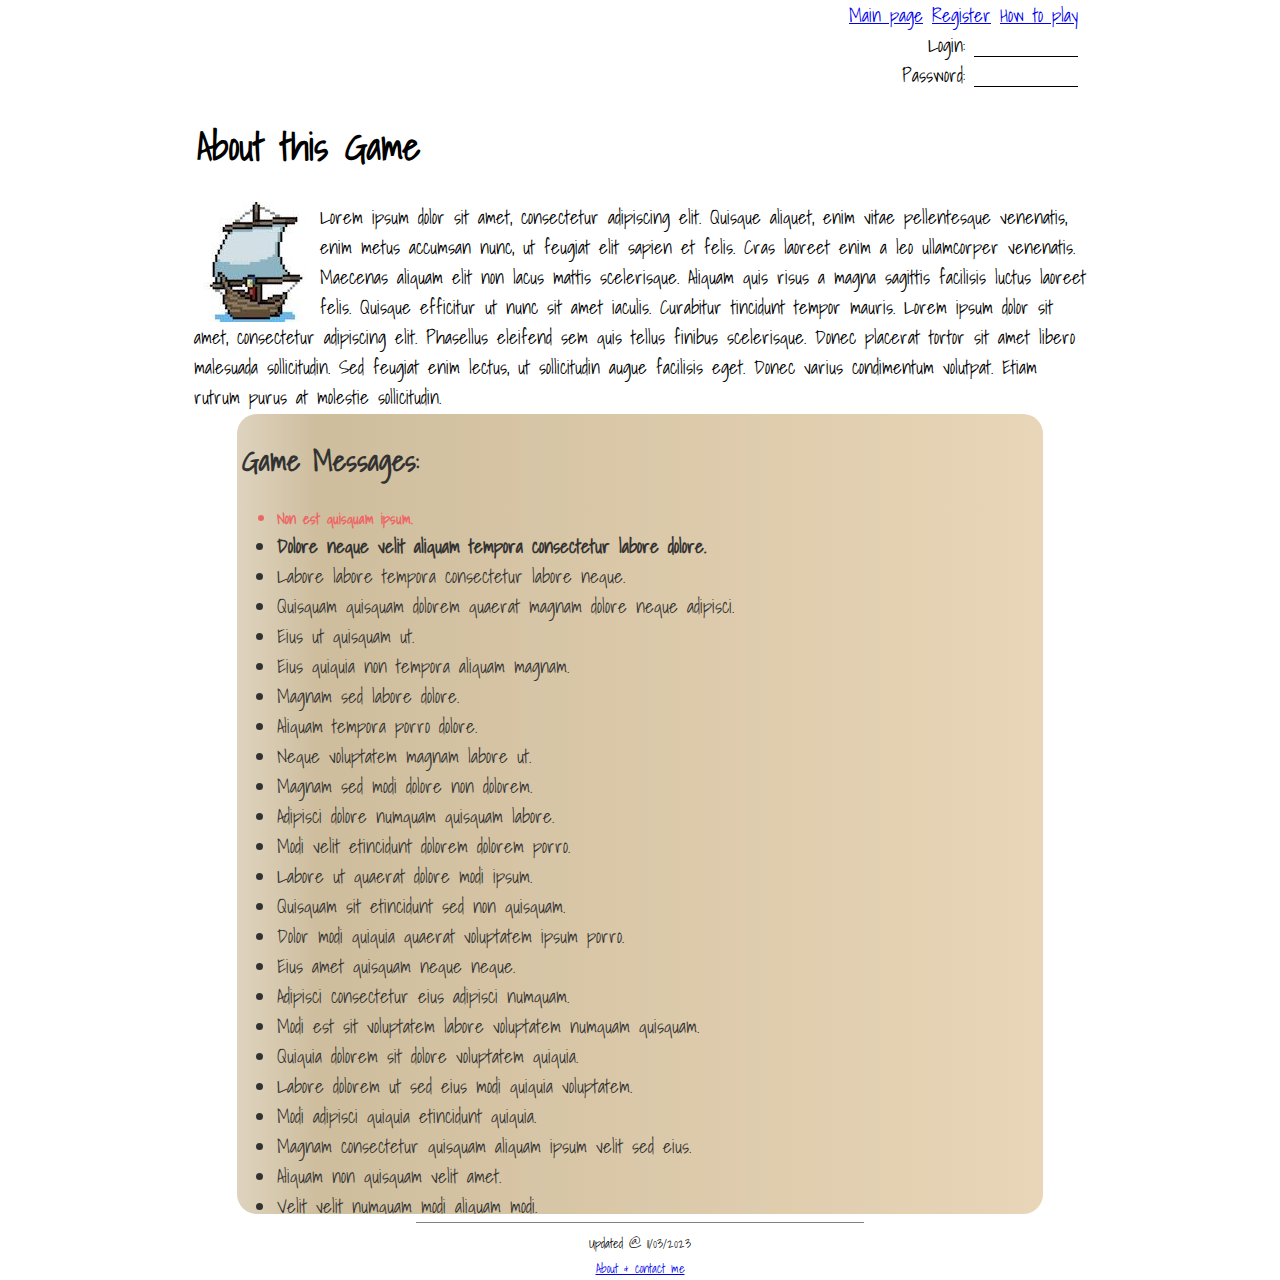
<file: index.html>
<!DOCTYPE html>
<html>
    <head>
        <title>1680 Trade Game</title>
        <link rel="stylesheet" href="style.css">
    </head>
    <body>
        <div id="pagesheet">
            <div id="menu">
                <a href="index.html">Main page</a>
                <a href="register.html">Register</a>
                <a href="howto.html">How to play</a>
                <br>
                <form action="">
                    <label for="username">Login:</label> 
                    <input type="text" id="username" name="username"><br>
                    <label for="password">Password: </label>
                    <input type="password" id="password" name="password">
                </form>
            </div>

            <div id="gamearea">
                <div id="introduction">
                    <h1>About this Game</h1> 
                    <img src="img/ship.jpeg" alt="ship" class="paragraphicon">
                    <p class="textBlock">Lorem ipsum dolor sit amet, consectetur adipiscing elit. Quisque aliquet, enim vitae pellentesque venenatis, enim metus accumsan nunc, ut feugiat elit sapien et felis. Cras laoreet enim a leo ullamcorper venenatis. Maecenas aliquam elit non lacus mattis scelerisque. Aliquam quis risus a magna sagittis facilisis luctus laoreet felis. Quisque efficitur ut nunc sit amet iaculis. Curabitur tincidunt tempor mauris. Lorem ipsum dolor sit amet, consectetur adipiscing elit. Phasellus eleifend sem quis tellus finibus scelerisque. Donec placerat tortor sit amet libero malesuada sollicitudin. Sed feugiat enim lectus, ut sollicitudin augue facilisis eget. Donec varius condimentum volutpat. Etiam rutrum purus at molestie sollicitudin.</p>
                </div>
                <div id="messages">
                    <h2>Game Messages:</h2>
                    <ul>
                        <li class="adminmsg">Non est quisquam ipsum.</li>
                        <li class="importantmsg">Dolore neque velit aliquam tempora consectetur labore dolore.</li>
                        <li>Labore labore tempora consectetur labore neque.</li>
                        <li>Quisquam quisquam dolorem quaerat magnam dolore neque adipisci.</li>
                        <li>Eius ut quisquam ut.</li>
                        <li>Eius quiquia non tempora aliquam magnam.</li>
                        <li>Magnam sed labore dolore.</li>
                        <li>Aliquam tempora porro dolore.</li>
                        <li>Neque voluptatem magnam labore ut.</li>
                        <li>Magnam sed modi dolore non dolorem.</li>
                        <li>Adipisci dolore numquam quisquam labore.</li>
                        <li>Modi velit etincidunt dolorem dolorem porro.</li>
                        <li>Labore ut quaerat dolore modi ipsum.</li>
                        <li>Quisquam sit etincidunt sed non quisquam.</li>
                        <li>Dolor modi quiquia quaerat voluptatem ipsum porro.</li>
                        <li>Eius amet quisquam neque neque.</li>
                        <li>Adipisci consectetur eius adipisci numquam.</li>
                        <li>Modi est sit voluptatem labore voluptatem numquam quisquam.</li>
                        <li>Quiquia dolorem sit dolore voluptatem quiquia.</li>
                        <li>Labore dolorem ut sed eius modi quiquia voluptatem.</li>
                        <li>Modi adipisci quiquia etincidunt quiquia.</li>
                        <li>Magnam consectetur quisquam aliquam ipsum velit sed eius.</li>
                        <li>Aliquam non quisquam velit amet.</li>
                        <li>Velit velit numquam modi aliquam modi.</li>
                        <li>Amet quiquia magnam est quisquam.</li>
                        <li>Aliquam consectetur quiquia quisquam aliquam.</li>
                        <li>Ipsum aliquam ut numquam consectetur aliquam est.</li>
                        <li>Adipisci aliquam aliquam ipsum.</li>
                        <li>Numquam etincidunt numquam quaerat.</li>
                        <li>Sit eius tempora dolor.</li>
                        <li>Etincidunt magnam neque aliquam consectetur modi tempora.</li>
                        <li>Non eius ipsum adipisci dolorem dolor modi.</li>
                        <li>Adipisci amet adipisci dolore magnam porro.</li>
                        <li>Sed dolorem consectetur amet aliquam.</li>
                        <li>Etincidunt non etincidunt quisquam labore magnam.</li>
                        <li>Tempora quiquia sit aliquam aliquam neque sit.</li>
                        <li>Tempora quiquia sit aliquam aliquam neque sit.</li>
                    </ul>
                </div>
            </div>


        <footer>
            <hr>
            <small>
            Updated @ 11/03/2023<br>
            <a href="aboutcontact.html">About & contact me</a>
            </small>
        </footer>
        </div>
    </body>
</html>
</file>
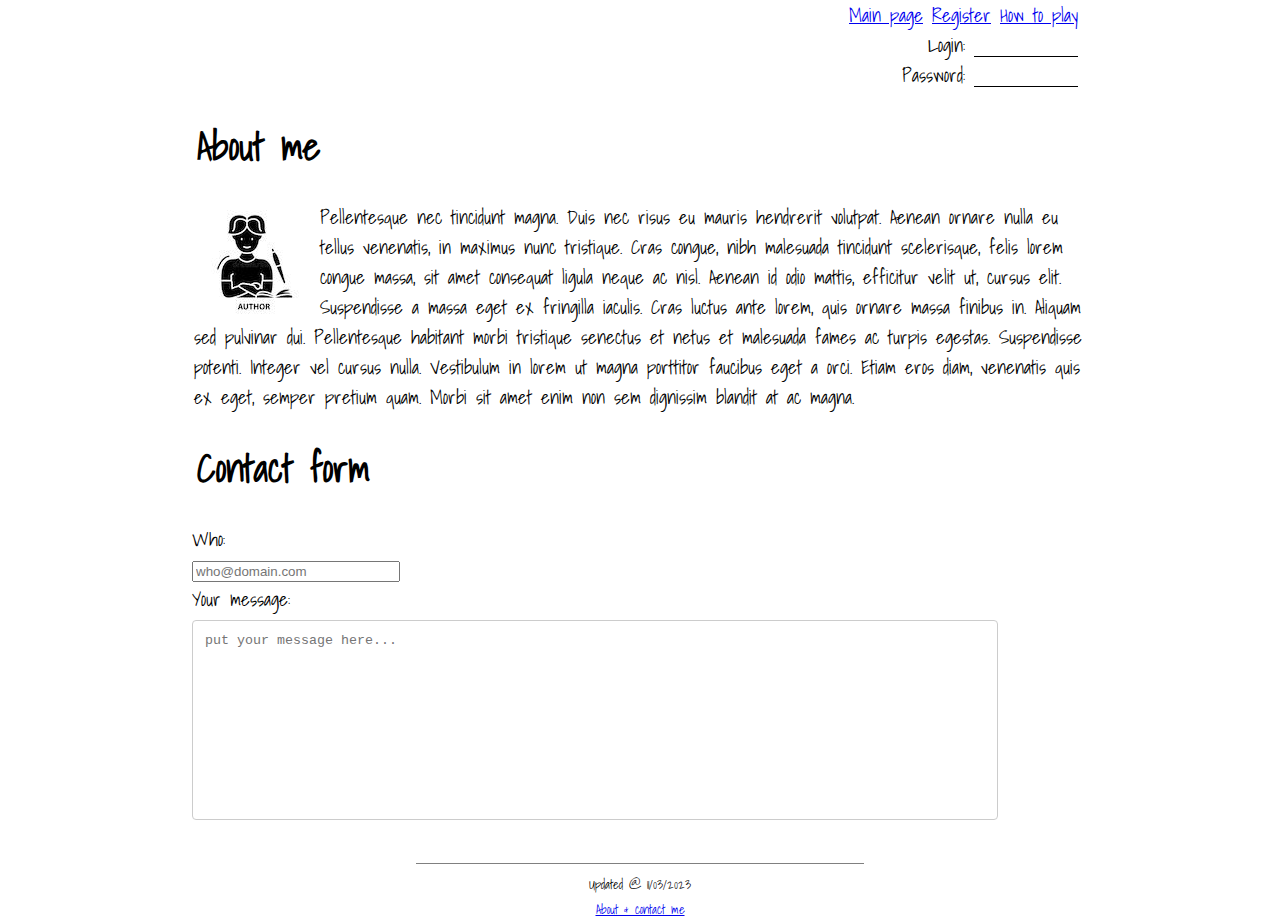
<file: aboutcontact.html>
<!DOCTYPE html>
<html>
    <head>
        <title>1680 Trade Game - Contact the author</title>
        <link rel="stylesheet" href="style.css">
    </head>
    <body>
        <div id="pagesheet">
            <div id="menu">
                <a href="index.html">Main page</a>
                <a href="register.html">Register</a>
                <a href="howto.html">How to play</a>
                <br>
                <form action="">
                    <label for="username">Login:</label> 
                    <input type="text" id="username" name="username"><br>
                    <label for="password">Password: </label>
                    <input type="password" id="password" name="password">
                </form>
            </div>
            <div id="aboutme">
                <h1>About me</h1>
                <img src="img/author.jpg" alt="ship" class="paragraphicon">
                <p class="textBlock">Pellentesque nec tincidunt magna. Duis nec risus eu mauris hendrerit volutpat. Aenean ornare nulla eu tellus venenatis, in maximus nunc tristique. Cras congue, nibh malesuada tincidunt scelerisque, felis lorem congue massa, sit amet consequat ligula neque ac nisl. Aenean id odio mattis, efficitur velit ut, cursus elit. Suspendisse a massa eget ex fringilla iaculis. Cras luctus ante lorem, quis ornare massa finibus in. Aliquam sed pulvinar dui. Pellentesque habitant morbi tristique senectus et netus et malesuada fames ac turpis egestas. Suspendisse potenti. Integer vel cursus nulla. Vestibulum in lorem ut magna porttitor faucibus eget a orci. Etiam eros diam, venenatis quis ex eget, semper pretium quam. Morbi sit amet enim non sem dignissim blandit at ac magna.</p>
        </div>
        <div id="contactform">
            <h1>Contact form</h1>
            <p>
                    <form action="">
                        <label for="contactemail">Who:</label><br>
                        <input type="email"  placeholder="who@domain.com" id="contactemail" required name="contactemail"><br>
                        <label for="contactmessage">Your message:</label><br>
                        <textarea placeholder="put your message here..." id="contactmessage" required name="contactmessage"></textarea>
            </p>
        </div>
        <footer>
            <hr>
            <small>
            Updated @ 11/03/2023<br>
            <a href="aboutcontact.html">About & contact me</a>
            </small>
            </footer>
        </div>
    </body>
</html>
</file>
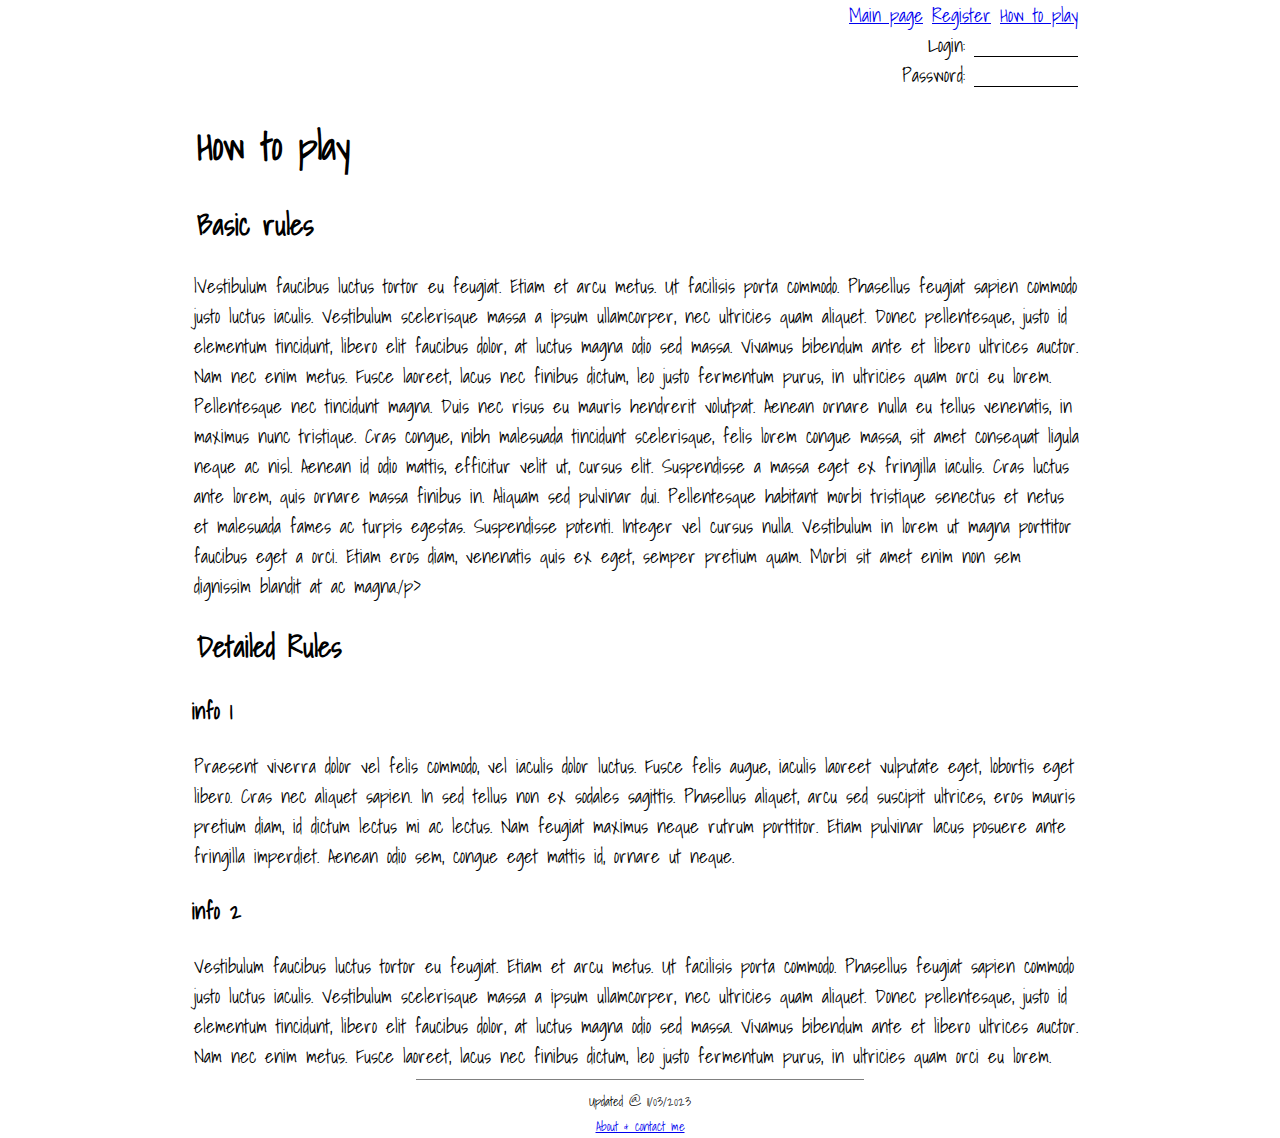
<file: howto.html>
<!DOCTYPE html>
<html>
    <head>
        <title>1680 Trade Game - How to play</title>
        <link rel="stylesheet" href="style.css">
    </head>
    <body>
        <div id="pagesheet">
            <div id="menu">
                <a href="index.html">Main page</a>
                <a href="register.html">Register</a>
                <a href="howto.html">How to play</a>
                <br>
                <form action="">
                    <label for="username">Login:</label> 
                    <input type="text" id="username" name="username"><br>
                    <label for="password">Password: </label>
                    <input type="password" id="password" name="password">
                </form>
            </div>
            <div id="howtoplay">
                <h1>How to play</h1>
                <h2>Basic rules</h2>
                <p class="textBlock">lVestibulum faucibus luctus tortor eu feugiat. Etiam et arcu metus. Ut facilisis porta commodo. Phasellus feugiat sapien commodo justo luctus iaculis. Vestibulum scelerisque massa a ipsum ullamcorper, nec ultricies quam aliquet. Donec pellentesque, justo id elementum tincidunt, libero elit faucibus dolor, at luctus magna odio sed massa. Vivamus bibendum ante et libero ultrices auctor. Nam nec enim metus. Fusce laoreet, lacus nec finibus dictum, leo justo fermentum purus, in ultricies quam orci eu lorem.
                <br>
                    Pellentesque nec tincidunt magna. Duis nec risus eu mauris hendrerit volutpat. Aenean ornare nulla eu tellus venenatis, in maximus nunc tristique. Cras congue, nibh malesuada tincidunt scelerisque, felis lorem congue massa, sit amet consequat ligula neque ac nisl. Aenean id odio mattis, efficitur velit ut, cursus elit. Suspendisse a massa eget ex fringilla iaculis. Cras luctus ante lorem, quis ornare massa finibus in. Aliquam sed pulvinar dui. Pellentesque habitant morbi tristique senectus et netus et malesuada fames ac turpis egestas. Suspendisse potenti. Integer vel cursus nulla. Vestibulum in lorem ut magna porttitor faucibus eget a orci. Etiam eros diam, venenatis quis ex eget, semper pretium quam. Morbi sit amet enim non sem dignissim blandit at ac magna./p>
                <h2>Detailed Rules</h2>
                <h3>info 1</h3>
                <p class="textBlock">Praesent viverra dolor vel felis commodo, vel iaculis dolor luctus. Fusce felis augue, iaculis laoreet vulputate eget, lobortis eget libero. Cras nec aliquet sapien. In sed tellus non ex sodales sagittis. Phasellus aliquet, arcu sed suscipit ultrices, eros mauris pretium diam, id dictum lectus mi ac lectus. Nam feugiat maximus neque rutrum porttitor. Etiam pulvinar lacus posuere ante fringilla imperdiet. Aenean odio sem, congue eget mattis id, ornare ut neque.</p>
                <h3>info 2</h3>
                <p class="textBlock">Vestibulum faucibus luctus tortor eu feugiat. Etiam et arcu metus. Ut facilisis porta commodo. Phasellus feugiat sapien commodo justo luctus iaculis. Vestibulum scelerisque massa a ipsum ullamcorper, nec ultricies quam aliquet. Donec pellentesque, justo id elementum tincidunt, libero elit faucibus dolor, at luctus magna odio sed massa. Vivamus bibendum ante et libero ultrices auctor. Nam nec enim metus. Fusce laoreet, lacus nec finibus dictum, leo justo fermentum purus, in ultricies quam orci eu lorem.</p>
            </div>
            <footer>
                <hr>
                <small>
                Updated @ 11/03/2023<br>
                <a href="aboutcontact.html">About & contact me</a>
                </small>
            </footer>
        </div>
    </body>
</html>
</file>
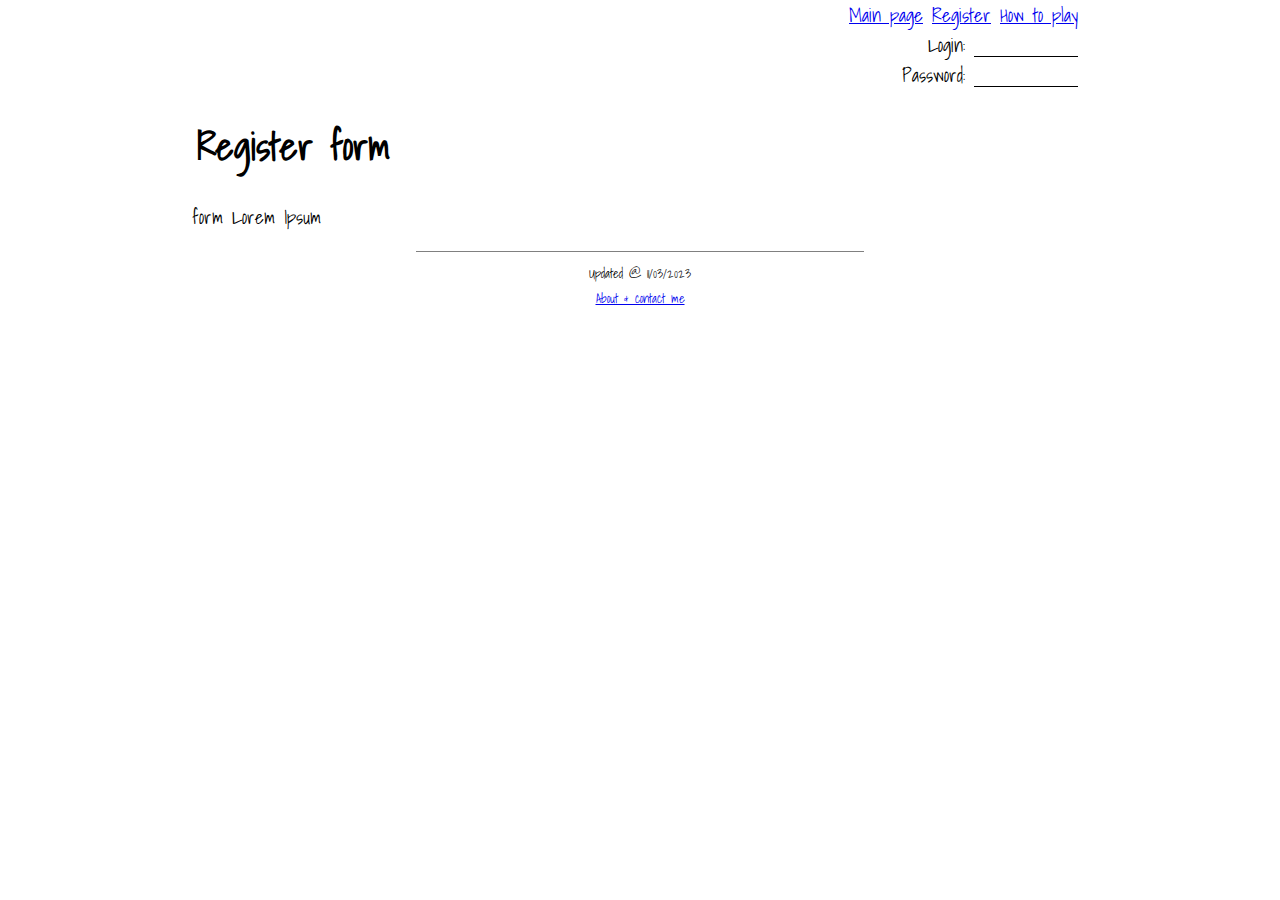
<file: register.html>
<!DOCTYPE html>
<html>
    <head>
        <title>1680 Trade Game - Contact & about the author</title>
        <link rel="stylesheet" href="style.css">
    </head> 
    <body>
        <div id="pagesheet">   
            <div id="menu">
                <a href="index.html">Main page</a>
                <a href="register.html">Register</a>
                <a href="howto.html">How to play</a>
                <br>
                <form action="">
                    <label for="username">Login:</label> 
                    <input type="text" id="username" name="username"><br>
                    <label for="password">Password: </label>
                    <input type="password" id="password" name="password">
                </form>
            </div>
        <div id="registerform">
            <h1>Register form</h1>
            <p>
                    form Lorem Ipsum
            </p>
        </div>
        <footer>
            <hr>
            <small>
            Updated @ 11/03/2023<br>
            <a href="aboutcontact.html">About & contact me</a>
            </small>
            </footer>
        </div>   
    </body>
</html>
</file>
<file: style.css>
@import url('https://fonts.googleapis.com/css2?family=Shadows+Into+Light&display=swap');

body{ 
    font-family:'Shadows Into Light';
    background:#fff;
    margin: 0 !important;
    padding: 0 !important;
}

#pagesheet {
    /*background:rgb(240, 236, 228);*/
    font-size:19px;
    width:70%;
    margin:auto;
}
#messages {
    background: rgb(214,201,175);
    background: linear-gradient(90deg, rgba(214,201,175) 0%, rgba(195,174,134) 10%, rgb(228, 204, 167) 100%);
    width: 90%;
    /*background: url("img/paper.jpg") no-repeat center;*/
    background-size: cover;
    margin: auto;
    opacity: 0.8;
    overflow:scroll;
    height:800px;
    border-radius: 20px;
}
.adminmsg {
    color:rgb(233, 65, 65);
    font-size: 0.8em;
    font-weight: bold;
}
.importantmsg {
    font-weight:bold;
}

h1,h2 {
    margin-left:5px;
}

.paragraphicon {
    float:left;
    margin-right:5px;
    margin-left:3px;
}

.textBlock {
    color:#000;
    margin:2px;
}
hr {
    width:50%;
    height:1px;
    border-width:0;
    color:gray;
    background-color:gray
}
footer{
    text-align:center;
    font-size:0.8em;
}
#menu {
    text-align:right;
    margin-right:10px;
}
#username {
    width:100px;
    border: none;
    border-bottom: 1px solid #000;
}
#password {
    width:100px;
    border: none;
    border-bottom: 1px solid #000;
}


textarea {
    width: 90%;
    height: 200px;
    padding: 12px; /* Some padding */  
    border: 1px solid #ccc; /* Gray border */
    border-radius: 4px; /* Rounded borders */
    box-sizing: border-box; /* Make sure that padding and width stays in place */
    margin-top: 6px; /* Add a top margin */
    margin-bottom: 16px; /* Bottom margin */
    resize: none /* Allow the user to vertically resize the textarea (not horizontally) */
  }
#contactemail {
    width:200px;
    resize:none;
}
</file>
